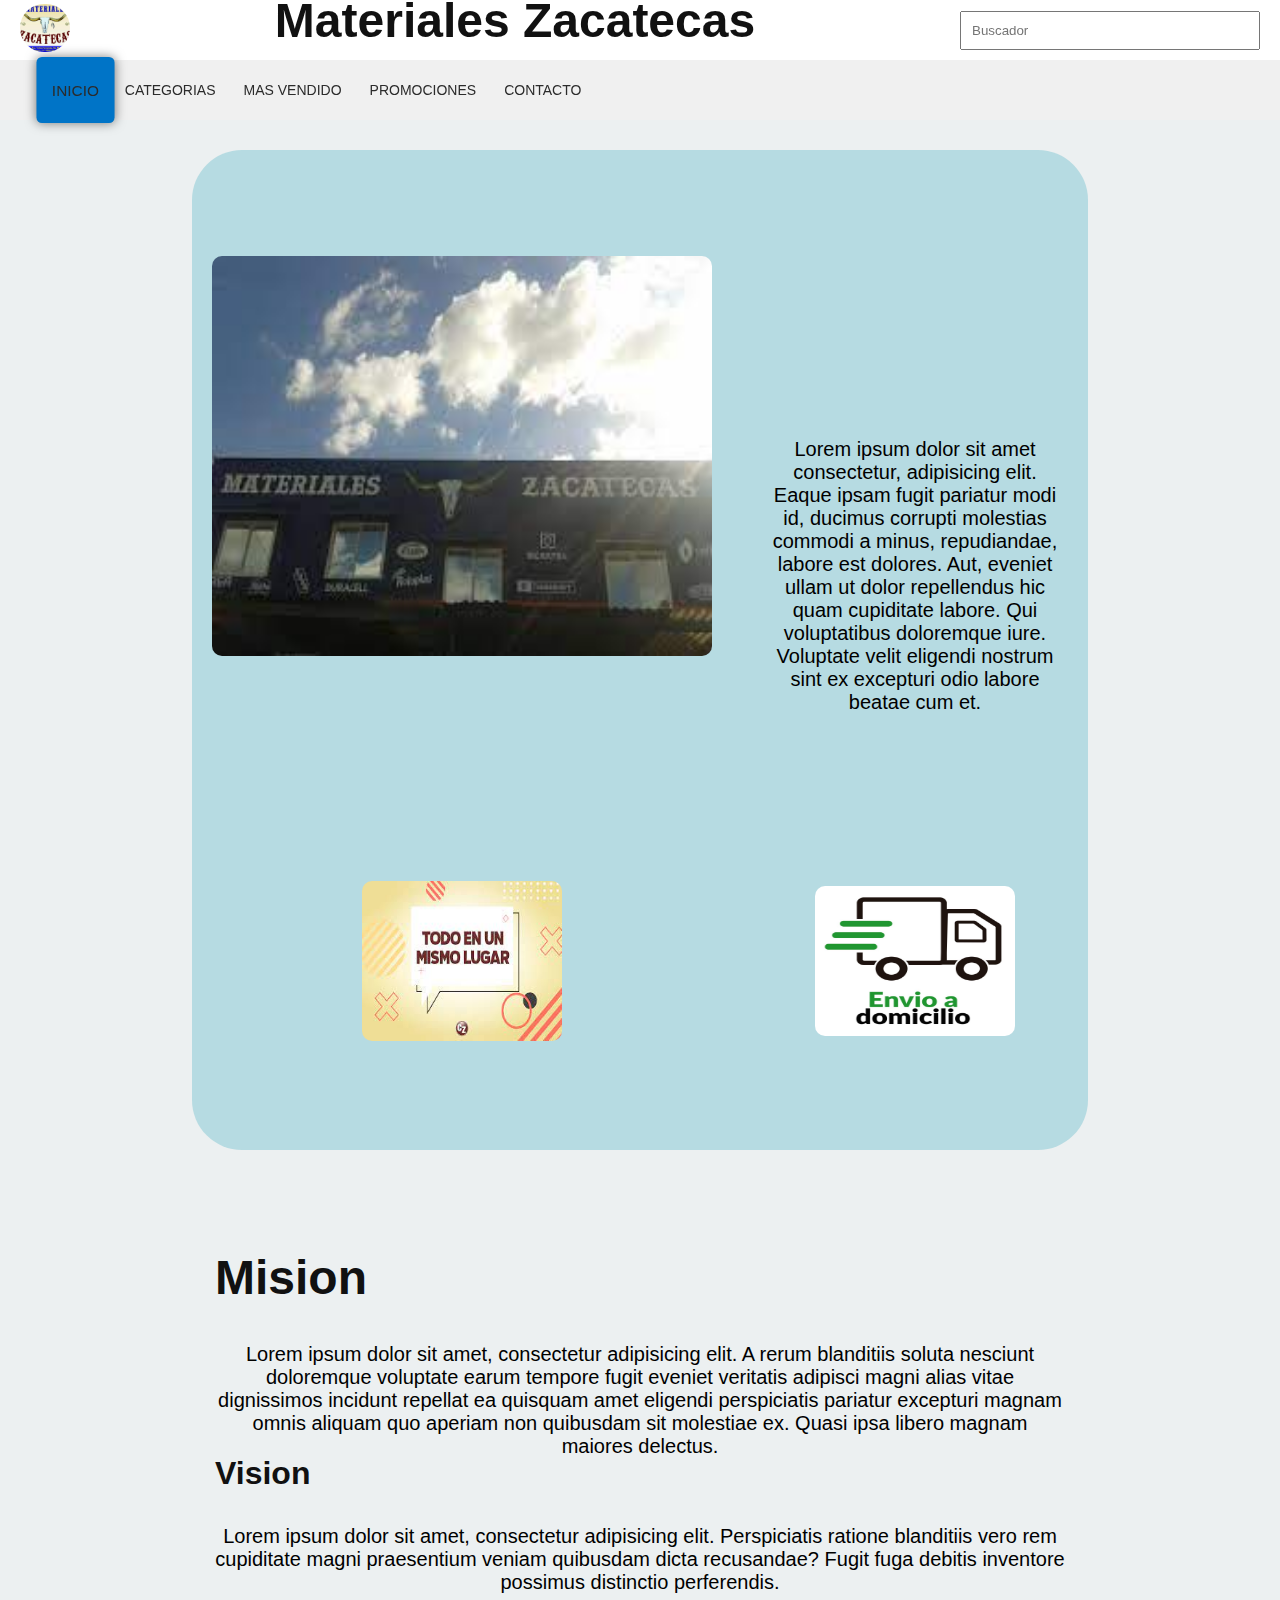
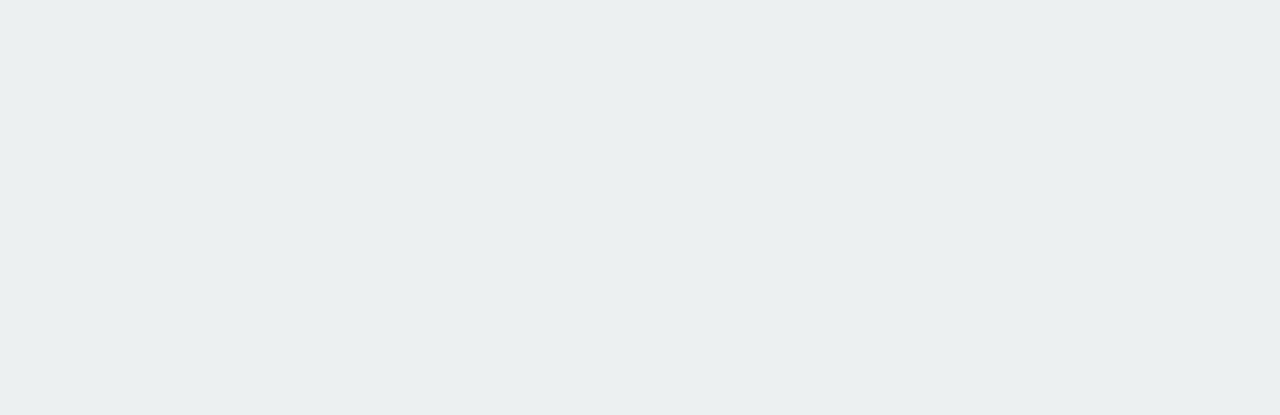
<file: index.html>
<!--Joel Gurrola Sanchez-->
<!DOCTYPE html>
<html>
<head>
    <meta charset='utf-8'>
    <meta http-equiv='X-UA-Compatible' content='IE=edge'>
    <title>Materiales Zacatecas</title>
    <meta name='viewport' content='width=device-width, initial-scale=1'>
    <link rel="stylesheet" href="./css/style.css">
</head>
<body>
    
    <header>
        <div class="header_superior">
            <div class="logo">
                <img src="./img/logo.jpg">
            </div>
            <div class="titulo">
                <h1>Materiales Zacatecas</h1>
            </div>
            <div class="buscador">
                <input type="search" placeholder="Buscador">
            </div> 
            
        </div>
        <div class="contenedor_menu">
            <div class="menu">
                <nav> 
                    <ul>
                        <li><a href="./index.html" id="selector">Inicio</a></li>
                        <li><a href="./Categorias.html">Categorias</a></li>
                        <li><a href="./Ventas.html">Mas vendido</a></li>
                        <li><a href="./Promociones.html">Promociones</a></li>
                        <li><a href="./Contacto.html">Contacto</a></li>
                    </ul>
                </nav>
            </div>
        </div>
    </header>

    
    <div class="contIndex">
        <div class="imgPrin">
            <img src="./img/1.jpg">
        </div>
        <div class="historia">
            <p>Lorem ipsum dolor sit amet consectetur, adipisicing elit. Eaque ipsam fugit pariatur modi id, ducimus corrupti molestias commodi a minus, repudiandae, labore est dolores. Aut, eveniet ullam ut dolor repellendus hic quam cupiditate labore. Qui voluptatibus doloremque iure. Voluptate velit eligendi nostrum sint ex excepturi odio labore beatae cum et.</p>
        </div>
        <div class="imgSec">
            <img src="./img/mismoLugar.jpg">
        </div>
        <div class="imgSec2">
            <img src="./img/entrega.jpg" alt="">
        </div>
    </div>
    
    <main class="content" role="main">
        <h1>Mision</h1>
        <br>
        <p>Lorem ipsum dolor sit amet, consectetur adipisicing elit. A rerum blanditiis soluta nesciunt doloremque voluptate earum tempore fugit eveniet veritatis adipisci magni alias vitae dignissimos incidunt repellat ea quisquam amet eligendi perspiciatis pariatur excepturi magnam omnis aliquam quo aperiam non quibusdam sit molestiae ex. Quasi ipsa libero magnam maiores delectus.</p>
        <br><br>
        <br>
        <br>
        <h2>Vision</h2>
        <br>
        <p>Lorem ipsum dolor sit amet, consectetur adipisicing elit. Perspiciatis ratione blanditiis vero rem cupiditate magni praesentium veniam quibusdam dicta recusandae? Fugit fuga debitis inventore possimus distinctio perferendis.</p>
      </main>
      
      <footer class="fixed_footer">
        <div class="content">
        <p>&copy;2022, joel Gurrola</p>
        </div>
      </footer>
</body>
</html>
</file>
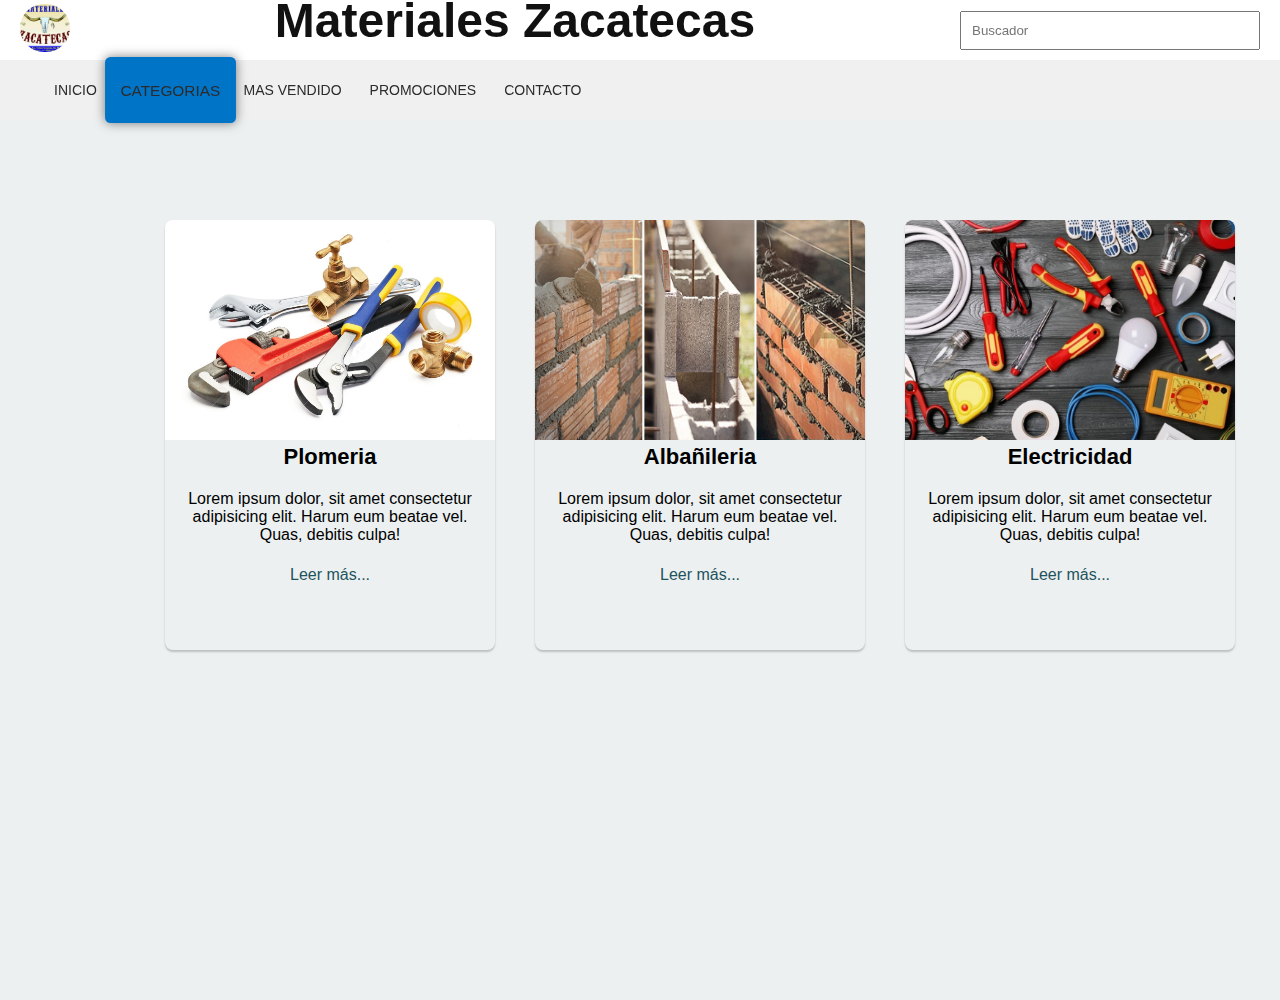
<file: Categorias.html>
<!--Joel Gurrola Sanchez-->
<!DOCTYPE html>
<html lang="en">
<head>
    <meta charset="UTF-8">
    <meta http-equiv="X-UA-Compatible" content="IE=edge">
    <meta name="viewport" content="width=device-width, initial-scale=1.0">
    <title>Materiales Zacatecas</title>
    <link rel="stylesheet" href="./css/style.css">
</head>
<body>
    <header>
        <div class="header_superior">
            <div class="logo">
                <img src="./img/logo.jpg">
            </div>
            <div class="titulo">
                <h1>Materiales Zacatecas</h1>
            </div>
            <div class="buscador">
                <input type="search" placeholder="Buscador">
            </div> 
            
        </div>
        <div class="contenedor_menu">
            <div class="menu">
                <nav> 
                    <ul>
                        <li><a href="./index.html">Inicio</a></li>
                        <li><a href="./Categorias.html" id="selector">Categorias</a></li>
                        <li><a href="./Ventas.html">Mas vendido</a></li>
                        <li><a href="./Promociones.html">Promociones</a></li>
                        <li><a href="./Contacto.html">Contacto</a></li>
                    </ul>
                </nav>
            </div>
        </div>
    </header>

    <div class="contenedorCategorias">
        <div class="cardCategorias">
            <img src="./img/plomería.jpg" alt="">
            <h4>Plomeria</h4>
            <p>Lorem ipsum dolor, sit amet consectetur adipisicing elit. Harum eum beatae vel. Quas, debitis culpa!</p>
            <br><br>
            <a href="#">Leer más...</a>
        </div>

        <div class="cardCategorias">
            <img src="./img/albanileria.jpg" alt="">
            <h4>Albañileria</h4>
            <p>Lorem ipsum dolor, sit amet consectetur adipisicing elit. Harum eum beatae vel. Quas, debitis culpa!</p>
            <br><br>
            <a href="#">Leer más...</a>
        </div>
        <div class="cardCategorias">
            <img src="./img/electricidad.webp" alt="">
            <h4>Electricidad</h4>
            <p>Lorem ipsum dolor, sit amet consectetur adipisicing elit. Harum eum beatae vel. Quas, debitis culpa!</p>
            <br><br>
            <a href="#">Leer más...</a>
        </div>
    </div>
    <footer class="fixed_footer">
        <div class="content">
            <p>&copy;2022, joel Gurrola</p>
        </div>
      </footer>
</body>
</html>
</file>
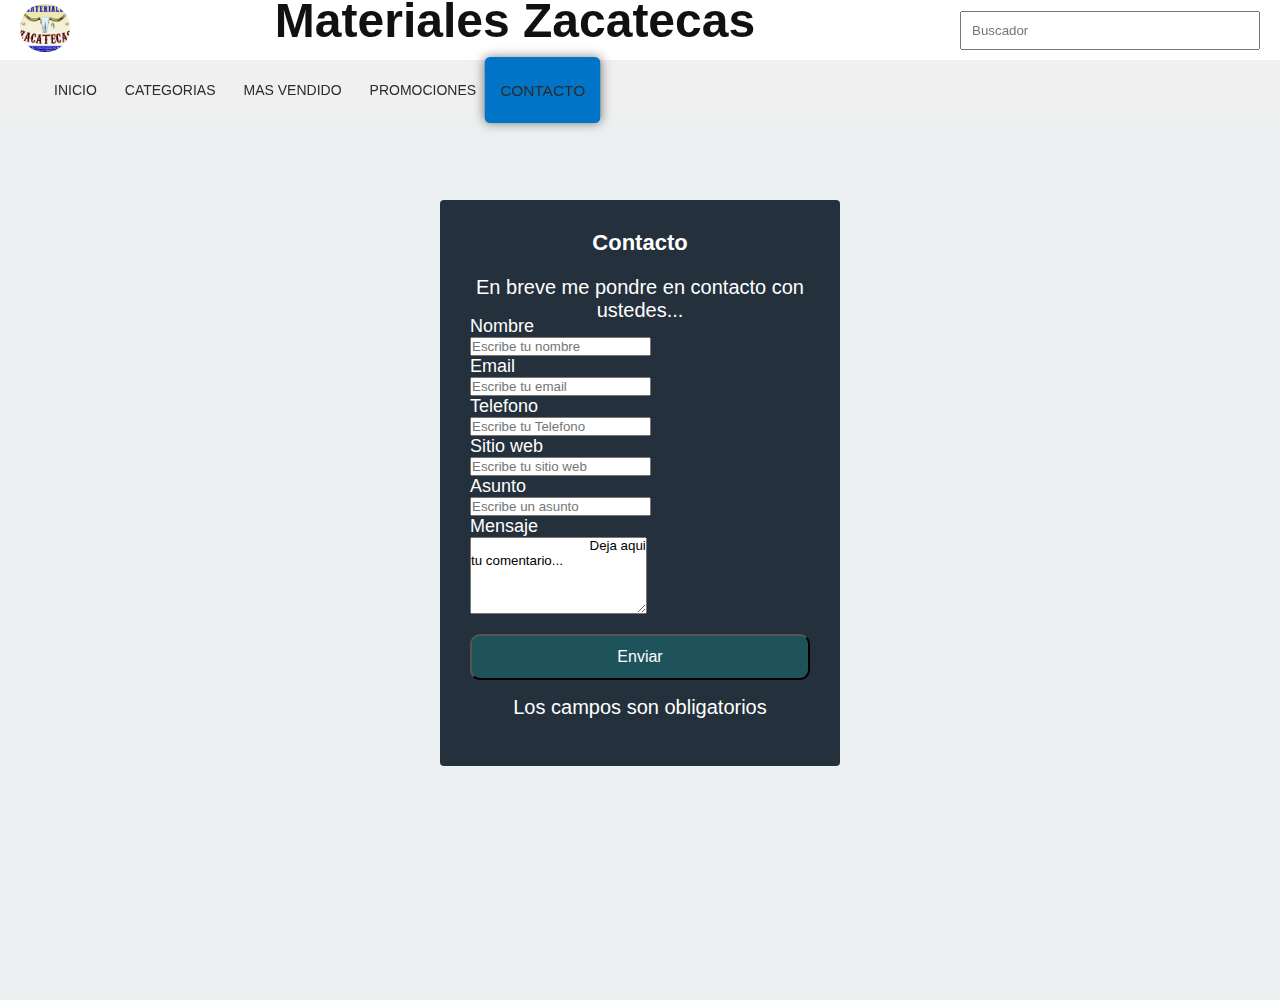
<file: Contacto.html>
<!--Joel Gurrola Sanchez-->
<!DOCTYPE html>
<html lang="en">
<head>
    <meta charset="UTF-8">
    <meta http-equiv="X-UA-Compatible" content="IE=edge">
    <meta name="viewport" content="width=device-width, initial-scale=1.0">
    <title>Materiales Zacatecas</title>
	<link rel="stylesheet" href="./css/style.css">
</head>
<body>
	<header>
        <div class="header_superior">
            <div class="logo">
                <img src="./img/logo.jpg">
            </div>
            <div class="titulo">
                <h1>Materiales Zacatecas</h1>
            </div>
            <div class="buscador">
                <input type="search" placeholder="Buscador">
            </div> 
            
        </div>
        <div class="contenedor_menu">
            <div class="menu">
                <nav> 
                    <ul>
                        <li><a href="./index.html">Inicio</a></li>
                        <li><a href="./Categorias.html">Categorias</a></li>
                        <li><a href="./Ventas.html">Mas vendido</a></li>
                        <li><a href="./Promociones.html">Promociones</a></li>
                        <li><a href="./Contacto.html" id="selector">Contacto</a></li>
                    </ul>
                </nav>
            </div>
        </div>
    </header>

    <form method="POST">
		<div id="contenedor">
			<h4>Contacto</h4>
			<p>En breve me pondre en contacto con ustedes...</p>
			<label>Nombre</label>
			<br>
			<input type="text" name="nombre" id="nombre" placeholder="Escribe tu nombre">
			<br>
			<label>Email</label>
			<br>
			<input type="email" name="email" id="email" placeholder="Escribe tu email">
			<br>
			<label>Telefono</label>
			<br>
			<input type="tel" name="telefono" id="telefono" placeholder="Escribe tu Telefono"  >
			<br>
			<label>Sitio web</label>
			<br>
			<input type="text" name="sWeb" id="sWeb" placeholder="Escribe tu sitio web">
			<br>
			<label>Asunto</label>
			<br>
			<input type="text" name="asunto" id="asunto" placeholder="Escribe un asunto">
			<br>
			<label>Mensaje</label>
			<br>
			<textarea name="mensaje" rows="5" cols="20">
				Deja aqui tu comentario...
			</textarea>	
			<br>
			<input type="submit" name="enviar" value="Enviar" class="boton">
			<br>
			<p>Los campos son obligatorios</p>
		</div>

		<footer class="fixed_footer">
			<div class="content">
			<p>&copy;2022, joel Gurrola</p>
			</div>
		  </footer>
</body>
</html>
</file>
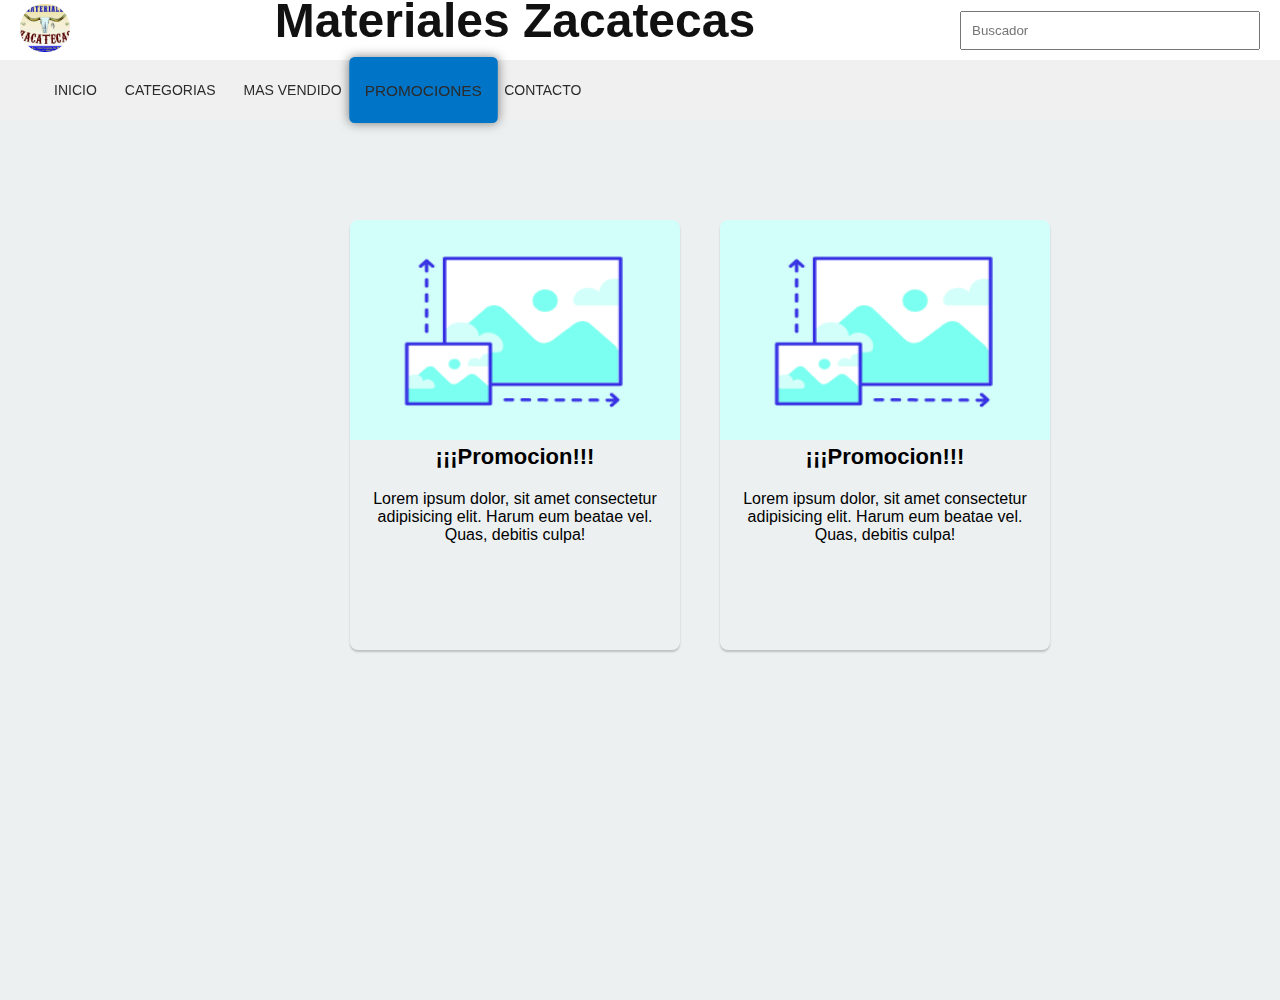
<file: Promociones.html>
<!--Joel Gurrola Sanchez-->
<!DOCTYPE html>
<html lang="en">
<head>
    <meta charset="UTF-8">
    <meta http-equiv="X-UA-Compatible" content="IE=edge">
    <meta name="viewport" content="width=device-width, initial-scale=1.0">
    <title>Materiales Zacatecas</title>
    <link rel="stylesheet" href="./css/style.css">
</head>
<body>
    <header>
        <div class="header_superior">
            <div class="logo">
                <img src="./img/logo.jpg">
            </div>
            <div class="titulo">
                <h1>Materiales Zacatecas</h1>
            </div>
            <div class="buscador">
                <input type="search" placeholder="Buscador">
            </div> 
            
        </div>
        <div class="contenedor_menu">
            <div class="menu">
                <nav> 
                    <ul>
                        <li><a href="./index.html">Inicio</a></li>
                        <li><a href="./Categorias.html">Categorias</a></li>
                        <li><a href="./Ventas.html">Mas vendido</a></li>
                        <li><a href="./Promociones.html" id="selector">Promociones</a></li>
                        <li><a href="./Contacto.html">Contacto</a></li>
                    </ul>
                </nav>
            </div>
        </div>
    </header>

    <div class="contenedorCategorias">
        <div class="cardCategorias">
            <img src="./img/imagen.png">
            <h4>¡¡¡Promocion!!!</h4>
            <p>Lorem ipsum dolor, sit amet consectetur adipisicing elit. Harum eum beatae vel. Quas, debitis culpa!</p>
            <br><br>
           
        </div>

        <div class="cardCategorias">
            <img src="./img/imagen.png">
            <h4>¡¡¡Promocion!!!</h4>
            <p>Lorem ipsum dolor, sit amet consectetur adipisicing elit. Harum eum beatae vel. Quas, debitis culpa!</p>
            <br><br>
            
        </div>
        
    </div>

    <footer class="fixed_footer">
        <div class="content">
        <p>&copy;2022, joel Gurrola</p>
        </div>
      </footer>
    
</body>
</html>
</file>
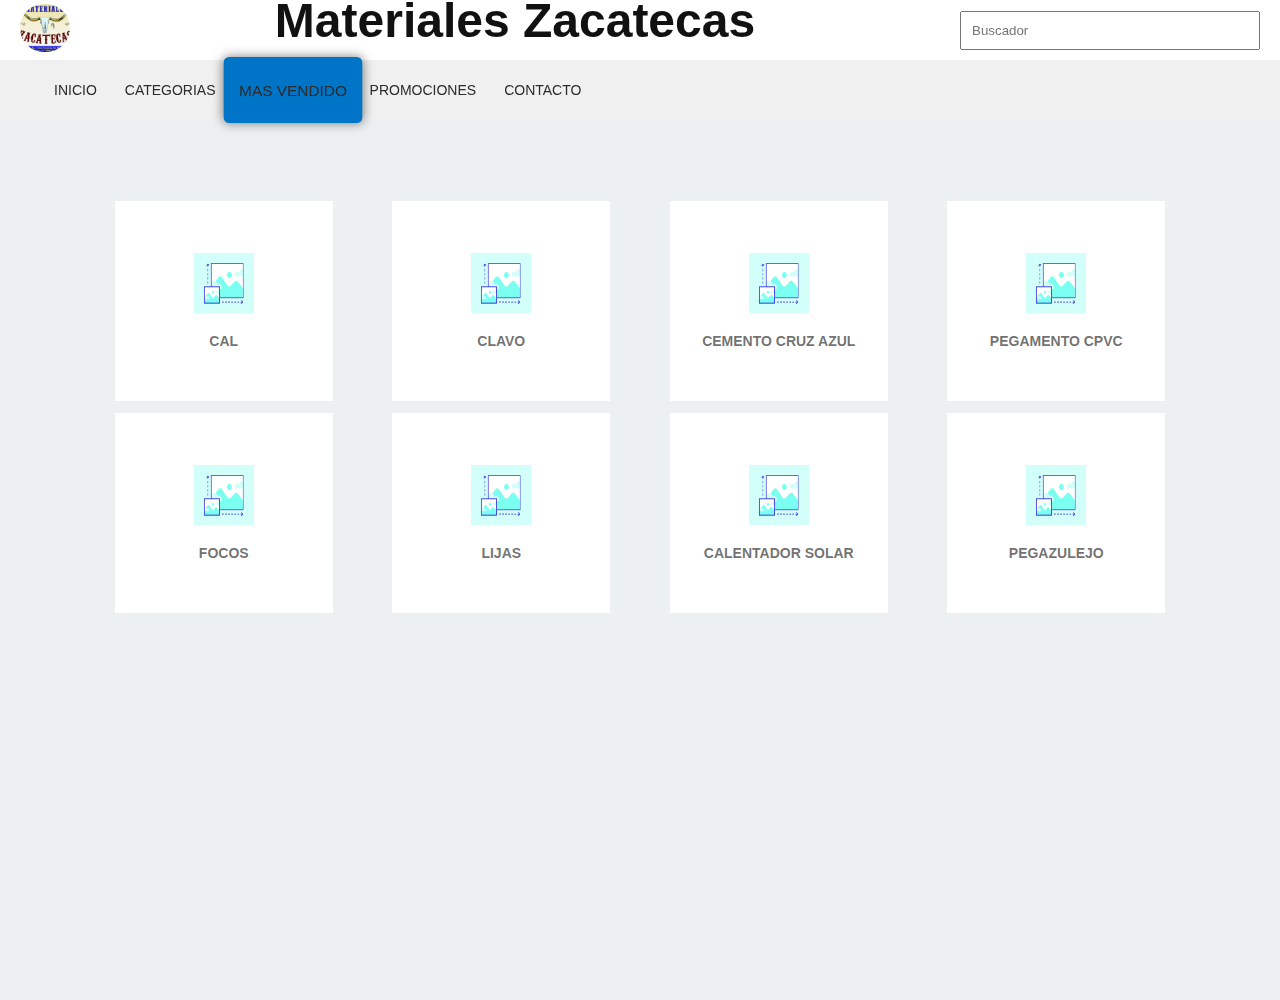
<file: Ventas.html>
<!--Joel Gurrola Sanchez-->
<!DOCTYPE html>
<html lang="en">
<head>
    <meta charset="UTF-8">
    <meta http-equiv="X-UA-Compatible" content="IE=edge">
    <meta name="viewport" content="width=device-width, initial-scale=1.0">
    <title>Materiales Zacatecas</title>
    <link rel="stylesheet" href="./css/style.css">
</head>
<body>
    <header>
        <div class="header_superior">
            <div class="logo">
                <img src="./img/logo.jpg">
            </div>
            <div class="titulo">
                <h1>Materiales Zacatecas</h1>
            </div>
            <div class="buscador">
                <input type="search" placeholder="Buscador">
            </div> 
            
        </div>
        <div class="contenedor_menu">
            <div class="menu">
                <nav> 
                    <ul>
                        <li><a href="./index.html">Inicio</a></li>
                        <li><a href="./Categorias.html">Categorias</a></li>
                        <li><a href="./Ventas.html" id="selector">Mas vendido</a></li>
                        <li><a href="./Promociones.html">Promociones</a></li>
                        <li><a href="./Contacto.html">Contacto</a></li>
                    </ul>
                </nav>
            </div>
        </div>
    </header>

    <main>
        <div class="contenedorProductos">
            <div class="boxCemento">
                <img src="./img/imagen.png">
                <h5>Cemento Cruz Azul</h5>
            </div>
            <div class="boxFocos">
                <img src="./img/imagen.png">
                <h5>Focos</h5>
            </div>
            <div class="boxLijas">
                <img src="./img/imagen.png">
                <h5>Lijas</h5>
            </div>
            <div class="boxClavo">
                <img src="./img/imagen.png">
                <h5>Clavo</h5>
            </div>
            <div class="boxPegamento">
                <img src="./img/imagen.png">
                <h5>Pegamento CPVC</h5>
            </div>
            <div class="boxCalentador">
                <img src="./img/imagen.png">
                <h5>Calentador solar</h5>
            </div>
            <div class="boxCal">
                <img src="./img/imagen.png">
                <h5>Cal</h5>
            </div>
            <div class="boxPegazulejo">
                <img src="./img/imagen.png">
                <h5>Pegazulejo</h5>
            </div>
        </div>
    </main>

    <footer class="fixed_footer">
        <div class="content">
        <p>&copy;2022, joel Gurrola</p>
        </div>
      </footer>
</body>
</html>
</file>
<file: css/style.css>
/*Limpiamos la pantalla*/
*{
    margin: 0;
    padding: 0;
    box-sizing: border-box;
    text-decoration: none;
    font-family: Arial, Helvetica, sans-serif;
}

/*body{
    background: rgba(243, 243, 243,.8);
    
}*/

html, body{
    background: rgb(236, 240, 241);
    min-height: 800px;
}
header{
    width: 100%;
    position: fixed;/*Para que se mantenga siempre en la parte de arriba*/
    top: 0;
    left: 0;
    display: block;
} 

/*Header superior*/

 .header_superior{
    background: #fff;
    height: 60px;
    margin: auto;
    display: flex;/*Para acomodar los objetos en linea*/
    align-items: center;
    justify-content: space-between;/*Acomodar la imagen y el buscador */
    padding: 20px;
 }

 .logo img{
    width: 50px;
    border-radius: 100px;
 }

 .buscador input{
    width: 300px;
    padding: 10px ;
 }

 h1{
    font-family:Arial, Helvetica, sans-serif;
 }

 /*-----------------------*/

 /*Barra del menu*/

 .contenedor_menu{
    width: 100%;
    height: 60px;
    background-color: #F0F0F0;
    padding: 0px 20px;/*Guardar el espacio al momento de achicar la pagina*/  
 }

 .menu{
    max-width: 1200px;
    margin: auto;
    height: 100%;
 }

 nav{
    height: 100%;
 }
 nav > ul{ /*le ponemos el > para que solo afecte al siguiente ul*/
    height: 100%;
    display: flex;
 }

 nav > ul > li{
    height: 100%;
    list-style: none;
    position: relative;/*Para poder controlar el sub menu*/
}


nav > ul > li >a{
    width: 100%;
    height: 100%;
    display: flex;
    align-items: center;
    color: #2b2b2b;
    padding: 14px;
    text-transform: uppercase;
    font-size: 14px;
    transition:all 300ms ease;
}

nav > ul > li > a:hover{
    transform: scale(1,1);
    background: #0074C7;
    border-radius: 5px;
    box-shadow: 0px 0px 10px 0px rgba(0,0,0,.5);
}

#selector{
    transform: scale(1.1);
    border-radius: 5px;
    box-shadow: 0px 0px 10px 0px rgba(0,0,0,.5);
    background: #0074C7;
}

/*Index---------------------*/


.contIndex{
    display: grid;
    width: 70%;
    height: 1000px;
    margin: 150px 15% auto 15%;
    background: #31a8bd49;
    border-radius: 50px;
    grid-template-columns: 1/2 1/2;
    grid-template-rows: repeat(2,auto);
    grid-gap: 10px;
    grid-template-areas: "imgPrin historia"
                        "imgSec imgSec2"
                        ;
    place-items: center;
}

.contIndex .imgPrin,
.contIndex .imgSec,
.contIndex .imgSec2,
.contIndex .historia{
    border-radius: 8px;
    padding: 20px;
}

.contIndex .imgPrin{
    grid-area: imgPrin;
    
}
.contIndex .imgPrin img{
    width: 500px;
    height: 400px;
    border-radius: 10px;
}

.contIndex .historia{
    grid-area: historia;
    align-content: center;
}

.contIndex .imgSec{
    grid-area: imgSec;
}

.contIndex .imgSec img{
    width: 200px;
    height: 160px;
    border-radius: 10px;
}
.contIndex .imgSec2 img{
    width: 200px;
    height: 150px;
    border-radius: 10px;
}


.contIndex .imgSec2{
    grid-area: imgSec2;

}

@media screen and (max-width: 768px){
    
    .contIndex{
        grid-template-areas: "imgPrin imgPrin"
                        "historia historia"
                        "imgSec imgSec2"
                        ;
    }

}

/*Formulario de la pagina contacto*/

div#contenedor
{
    width: 400px;
    background-color: #24303c;
    padding: 30px;
    margin: auto;
    margin-top: 200px;
    margin-bottom: 100px;
    border-radius: 4px;
    font-family: 'calibri';
    color: white;
}

.datos
{
    width: 100%;
    background: #24303c;
    padding: 10px;
    border-radius: 4px;
    margin-bottom: 16px;
    border: 1px solid #1f535c;
    font-family:Arial, Helvetica, sans-serif;
    font-size: 18px;
}

.boton
{
    width: 100%;
    background: #1f535c;
    border-radius: 10px;
    padding: 12px;
    color: white;
    margin:16px 0;
    font-size: 16px;

}

h4{
    font-size: 22px;
    margin-bottom: 20px;
    text-align: center;
}

p
{
    height: 40px;
    font-size: 18px;
    text-align: center;
}

label
{
    height: 40px;
    font-size: 18px;
}

/*___________________________________________________________________*/

/*Pagina Categorias*/

.contenedorCategorias{
    margin-top: 200px;
    border-color: #1f535c;
    width: 100%;
    max-width: 1200px;
    height: 430px;
    display: flex;
    flex-wrap: wrap;
    justify-content: center;
    /*margin: auto;*/
    margin-left: 100px;
    margin-right: 100px;
}

.contenedorCategorias .cardCategorias{
width: 330px;
height: 430px;
border-radius: 8px;
box-shadow: 0 2px 2px rgba(0, 0, 0, 0.2);
overflow: hidden;
margin: 20px;
text-align: center;
transition: all 0.25s;
}

.contenedorCategorias .cardCategorias:hover{
    transform: translate(-15px);
    box-shadow: 0 12px 16px rgba(0, 0, 0, 0.2);
}

.contenedorCategorias .cardCategorias img{
width: 330px;
height: 220px;
}

.contenedorCategorias .cardCategorias h4{
    font-weight: 600;
}

.contenedorCategorias .cardCategorias p{
    padding: 0 1rem;
    font-size: 16px;
    font-weight: 300;
}

.contenedorCategorias .cardCategorias a{
    font-weight: 500;
    text-decoration: none;
    color: #1f535c;
}

/*Productos mas vendidos*/

.contenedorProductos{
   max-width: 1100px;
   margin: auto; 
   margin-top: 200px;
   display: grid;
   grid-template-rows: 1/4 1/4 1/4 1/4 ;
    grid-template-columns: repeat(2,auto);
    grid-gap: 10px;
    grid-template-areas: "Cal Clavo Cemento Pegamento"
                        "Focos Lijas Calentador Pegazulejo";
    place-items: center;
}

.contenedorProductos .boxCal,.contenedorProductos .boxCemento,.contenedorProductos .boxFocos,
.contenedorProductos .boxLijas, .contenedorProductos .boxClavo, .contenedorProductos .boxCalentador, 
.contenedorProductos .boxPegamento, .contenedorProductos .boxPegazulejo{
    width: 218px;
    height: 200px;
    background: #fff;
    margin: 1px;
    display: flex;
    align-items: center;
    justify-content: center;
    flex-direction: column;
    cursor: pointer; /*pone una manita cuando pasa el cursor*/
}

.contenedorProductos .boxCal:hover,.contenedorProductos .boxCemento:hover,.contenedorProductos .boxFocos:hover,
.contenedorProductos .boxLijas:hover, .contenedorProductos .boxClavo:hover, .contenedorProductos .boxCalentador:hover, 
.contenedorProductos .boxPegamento:hover, .contenedorProductos .boxPegazulejo:hover{
    transform: translate(-15px);
    box-shadow: 0 12px 16px rgba(0, 0, 0, 0.2);
}



.contenedorProductos .boxCal{
    grid-area: Cal;
}

.contenedorProductos .boxClavo{
    grid-area: Clavo;
}

.contenedorProductos .boxCemento{
    grid-area: Cemento;
}

.contenedorProductos .boxLijas{
    grid-area: Lijas;
}

.contenedorProductos .boxCalentador{
    grid-area: Calentador;
}

.contenedorProductos .boxPegamento{
    grid-area: Pegamento;
}

.contenedorProductos .boxPegazulejo{
    grid-area: Pegazulejo;
}

.contenedorProductos .boxFocos{
    grid-area: Focos;
}


.contenedorProductos img{
    height: 60px;
    width: 60px;
}

.contenedorProductos h5{
    margin-top: 20px;
    text-transform: uppercase;
    font-size: 14px;
    color: rgba(41, 41, 41, 0.664);
}

@media screen and (max-width: 768px){
    
    .contenedorProductos{
        grid-template-areas: "Cal Clavo" 
                            "Cemento Pegamento"
                            "Focos Lijas" 
                            "Calentador Pegazulejo";;
    }

}
/*---------------Footer----------------*/
.content{
    width: 850px; 
    margin: auto;
    margin-bottom: 350px; /* Same height as footer */
    padding: 100px 0;
  }
    h1{
      color: #111;
      font-size: 3em;
      font-weight: 900;
      padding: 0 0 20px 0;
    }
    h2{
      color: #111;
      font-size: 2em;
      font-weight: 900;
      padding: 0 0 15px 0;
    }
    p{
      font-size: 1.25em;
      padding: 0 0 40px 0;
    }
  
  .fixed_footer{
    width: 100%;
    height: 250px;
    background: #111;
    position: fixed; left: 0; bottom: 0;
    z-index: -100;
  }
.fixed_footer p{
color: #696969;
column-count: 2;
column-gap: 50px;
font-size: 1em;
font-weight: 300;
}
</file>
